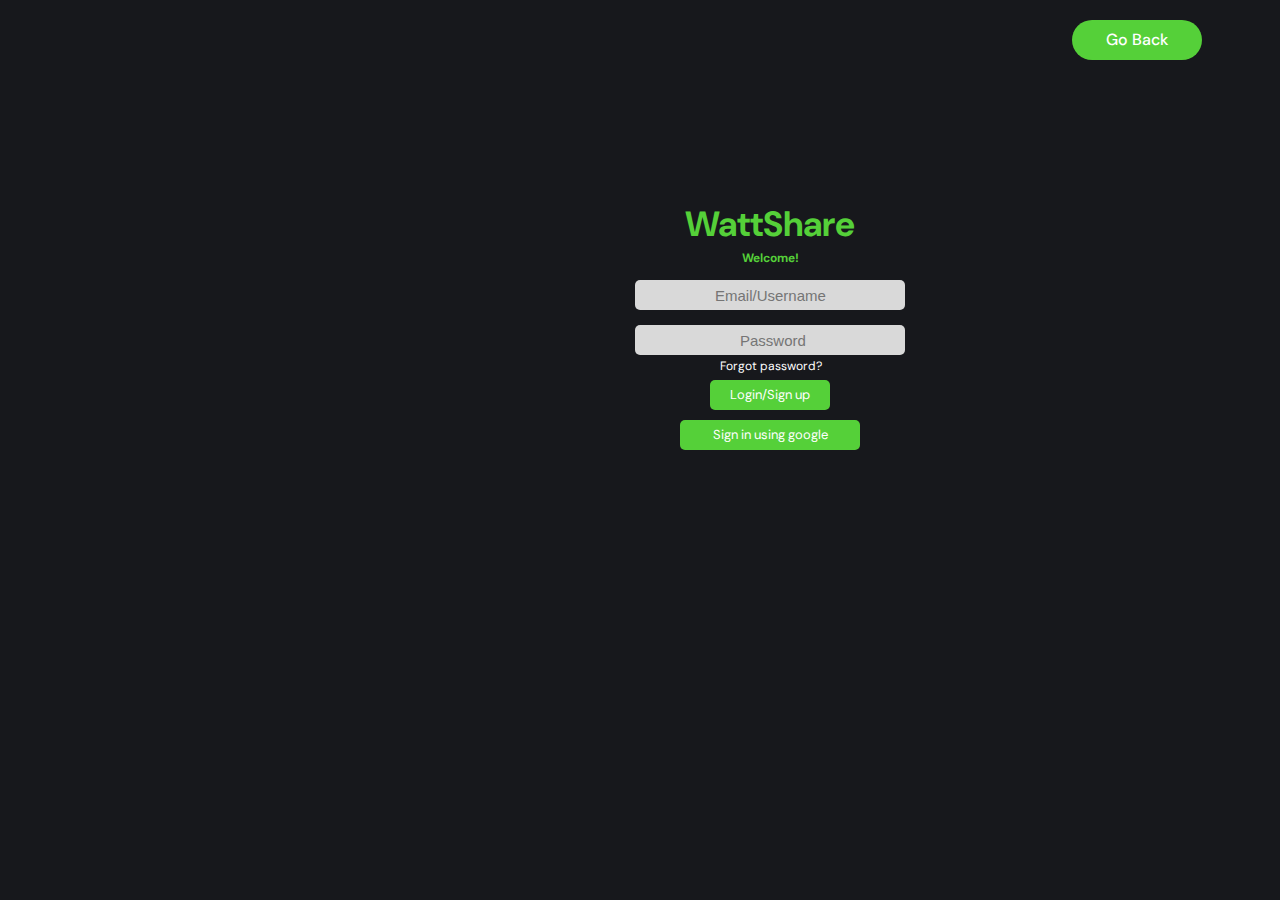
<file: login.html>
<!DOCTYPE html>
<html lang="en">
  <head>
    <meta charset="UTF-8" />
    <meta name="viewport" content="width=device-width, initial-scale=1.0" />
    <link rel="stylesheet" href="./assets/css/loginstyle.css" />
    <link rel="preconnect" href="https://fonts.googleapis.com" />
    <link rel="preconnect" href="https://fonts.gstatic.com" crossorigin />
    <link
      href="https://fonts.googleapis.com/css2?family=DM+Sans:wght@400;500;700&display=swap"
      rel="stylesheet"
    />
    <title>WattShare-Login</title>
  </head>
  <body>
    <div class="wrapper">
      <div class="logo">
        <a href="index.html">
          <p>WattShare</p>
        </a>
      </div>

      <div class="go-back">
        <a href="index.html">
          <button class="btn go-back" id="gobackbtn">Go Back</button>
        </a>
      </div>
    </div>
    <header class="container">
      <div class="content">
        <h4>Welcome!</h4>
        <div class="two-forms">
          <div class="input-box-email">
            <input
              type="text"
              class="input-field"
              placeholder="Email/Username"
            />
            <i class="bx bx-envelope"></i>
          </div>
          <div class="input-box-password">
            <input type="password" class="input-field" placeholder="Password" />
            <i class="bx bx-lock-alt"></i>
          </div>
        </div>

        <div class="login-btn">
          <button class="btn login-btn" id="signup-btn">Login/Sign up</button>
        </div>

        <div class="google-btn">
          <button class="btn google-btn" id="google-btn">
            Sign in using google
          </button>
        </div>

        <p>Forgot password?</p>
    </header>
  </body>
</html>
</file>
<file: assets/css/loginstyle.css>
:root {
  --cadet-blue-crayola: hsl(227, 13%, 73%);
  --maximum-yellow-red: hsl(41, 95%, 61%);
  --medium-sea-green: hsl(142, 43%, 54%);
  --green_10: hsla(222, 100%, 61%, 0.05);
  --smocky-black_30: hsla(0, 0%, 6%, 0.3);
  --eerie-black-1: hsl(240, 5%, 8%);
  --eerie-black-2: hsl(228, 9%, 10%);
  --raisin-black: hsl(225, 15%, 16%);
  --green: hsl(222, 100%, 61%);
  --roman-silver: hsl(223, 10%, 52%);
  --presian-red: hsl(0, 64%, 52%);
  --gunmetal_50: hsla(230, 16%, 22%, 0.5);
  --gainsboro: hsl(0, 0%, 85%);
  --cultured: hsl(0, 0%, 93%);
  --white_50: hsla(0, 0%, 100%, 0.5);
  --white_30: hsla(0, 0%, 100%, 0.3);
  --white_10: hsla(0, 0%, 100%, 0.1);
  --black_10: hsla(0, 0%, 0%, 0.1);
  --white: hsl(0, 0%, 100%);
  --green: hsl(109, 62%, 52%);
  --gradient: linear-gradient(
    90deg,
    var(--white_10) 0px 77%,
    var(--white_50) 92%,
    transparent
  );
  --ff-dm-sans: "DM Sans", sans-serif;

  --fs-1: 3.2rem;
  --fs-2: 3rem;
  --fs-3: 2.4rem;
  --fs-4: 2rem;
  --fs-5: 1.8rem;
  --fs-6: 1.5rem;
  --fs-7: 1.4rem;
  --fs-8: 1.2rem;

  --fw-500: 500;
  --fw-700: 700;

  --section-padding: 100px;

  --shadow-1: 0px 4px 8px var(--black_10);
  --shadow-2: 0px 30px 10px -20px var(--smocky-black_30);
  --shadow-3: 0px 15px 10px -20px var(--smocky-black_30);

  --radius-12: 12px;
  --radius-24: 24px;

  --transition-1: 0.25s ease;
  --transition-2: 0.5s ease;
  --transition-3: 1s ease;
  --cubic-out: cubic-bezier(0.33, 0.85, 0.4, 0.96);
}

*,
*::before,
*::after {
  margin: 0;
  padding: 0;
  box-sizing: border-box;
}

li {
  list-style: none;
}

a {
  text-decoration: none;
  color: inherit;
}

a,
img,
svg,
data,
span,
button,
ion-icon {
  display: block;
}

img {
  height: auto;
  border-radius: 50px;
}

button {
  background: none;
  border: none;
  font: inherit;
  cursor: pointer;
}

ion-icon {
  pointer-events: none;
}

address {
  font-style: normal;
}

table {
  border-collapse: collapse;
}

html {
  font-family: var(--ff-dm-sans);
  font-size: 10px;
  scroll-behavior: smooth;
}

body {
  background-color: var(--eerie-black-2);
  color: var(--cadet-blue-crayola);
  font-size: 1.6rem;
  line-height: 1.4;
}

body.active {
  overflow: hidden;
}

::-webkit-scrollbar {
  width: 10px;
}

::-webkit-scrollbar-track {
  background-color: hsl(220, 4%, 5%);
}

::-webkit-scrollbar-thumb {
  background-color: hsl(220, 5%, 20%);
}

::-webkit-scrollbar-thumb:hover {
  background-color: hsl(220, 5%, 30%);
}

:focus-visible {
  outline-offset: 4px;
}

.container {
  padding-inline: 15px;
}

.btn {
  color: var(--white);
  border-radius: 50px;
}

.btn-outline {
  font-size: var(--fs-6);
  font-weight: var(--fw-500);
  border: 1px solid var(--white);
  padding: 5px 15px;
  transition: var(--transition-1);
}

.btn-outline:is(:hover, :focus) {
  background-color: var(--green);
  border-color: var(--green);
}

.btn-primary {
  position: relative;
  background-color: var(--green);
  max-width: max-content;
  font-weight: var(--fw-700);
  padding: 13px 30px;
  overflow: hidden;
  z-index: 1;
}

.btn-primary::after {
  content: "";
  position: absolute;
  top: 0;
  left: 0;
  bottom: 0;
  right: -50px;
  background-image: var(--gradient);
  transform: translateX(-100%);
  opacity: 0;
  z-index: -1;
  transition: var(--transition-2);
}

.btn-primary:is(:hover, :focus)::after {
  transform: translateX(0);
  opacity: 1;
}

.section {
  padding-block: var(--section-padding);
}

[data-section] > * {
  transform: translateY(50px);
  opacity: 0;
  transition: var(--transition-3);
}

[data-section].active > * {
  opacity: 1;
  transform: translateY(0);
}

.logo {
  color: var(--green);
  font-size: 3.5rem;
  font-weight: var(--fw-700);
  display: flex;
  align-items: center;
  gap: 5px;
  position: absolute;
  left: 685px;
  top: 200px;
}

.input-box-email input {
  padding: 0 20px 0 80px;
  font-size: 15px;
  position: absolute;
  left: 63.5rem;
  top: 28rem;
  background-color: #d9d9d9;
  color: black;
  height: 30px;
  width: 27rem;
  border: none;
  border-radius: 0.5rem;
}

.input-box-password input {
  padding: 0 10px 0 105px;
  font-size: 15px;
  position: absolute;
  left: 63.5rem;
  top: 32.5rem;
  background-color: #d9d9d9;
  color: black;
  border: none;
  height: 30px;
  width: 27rem;
  border-radius: 0.5rem;
}
.container h4 {
  position: absolute;
  top: 25rem;
  left: 74.2rem;
  color: var(--green);
  font-size: 12px;
}

.login-btn button {
  position: absolute;
  left: 71rem;
  top: 38rem;
  width: 12rem;
  height: 30px;
  border: none;
  border-radius: 0.5rem;
  background-color: var(--green);
  color: white;
  font-size: 13px;
  cursor: pointer;
  transition: 0.3s ease;
}

.google-btn button {
  position: absolute;
  left: 68rem;
  top: 42rem;
  width: 18rem;
  height: 30px;
  border: none;
  border-radius: 0.5rem;
  background-color: var(--green);
  color: white;
  font-size: 13px;
  cursor: pointer;
  transition: 0.3s ease;
}

.go-back button {
  position: absolute;
  top: 2rem;
  right: 7.8rem;
  z-index: 1;
  width: 130px;
  height: 40px;
  font-weight: 500;
  color: #fff;
  border: none;
  border-radius: 30px;
  cursor: pointer;
  transition: 0.3s ease;
  background-color: var(--green);
}

.container p {
  position: absolute;
  top: 35.8rem;
  left: 72rem;
  color: #fff;
  font-size: 12px;
}
</file>
